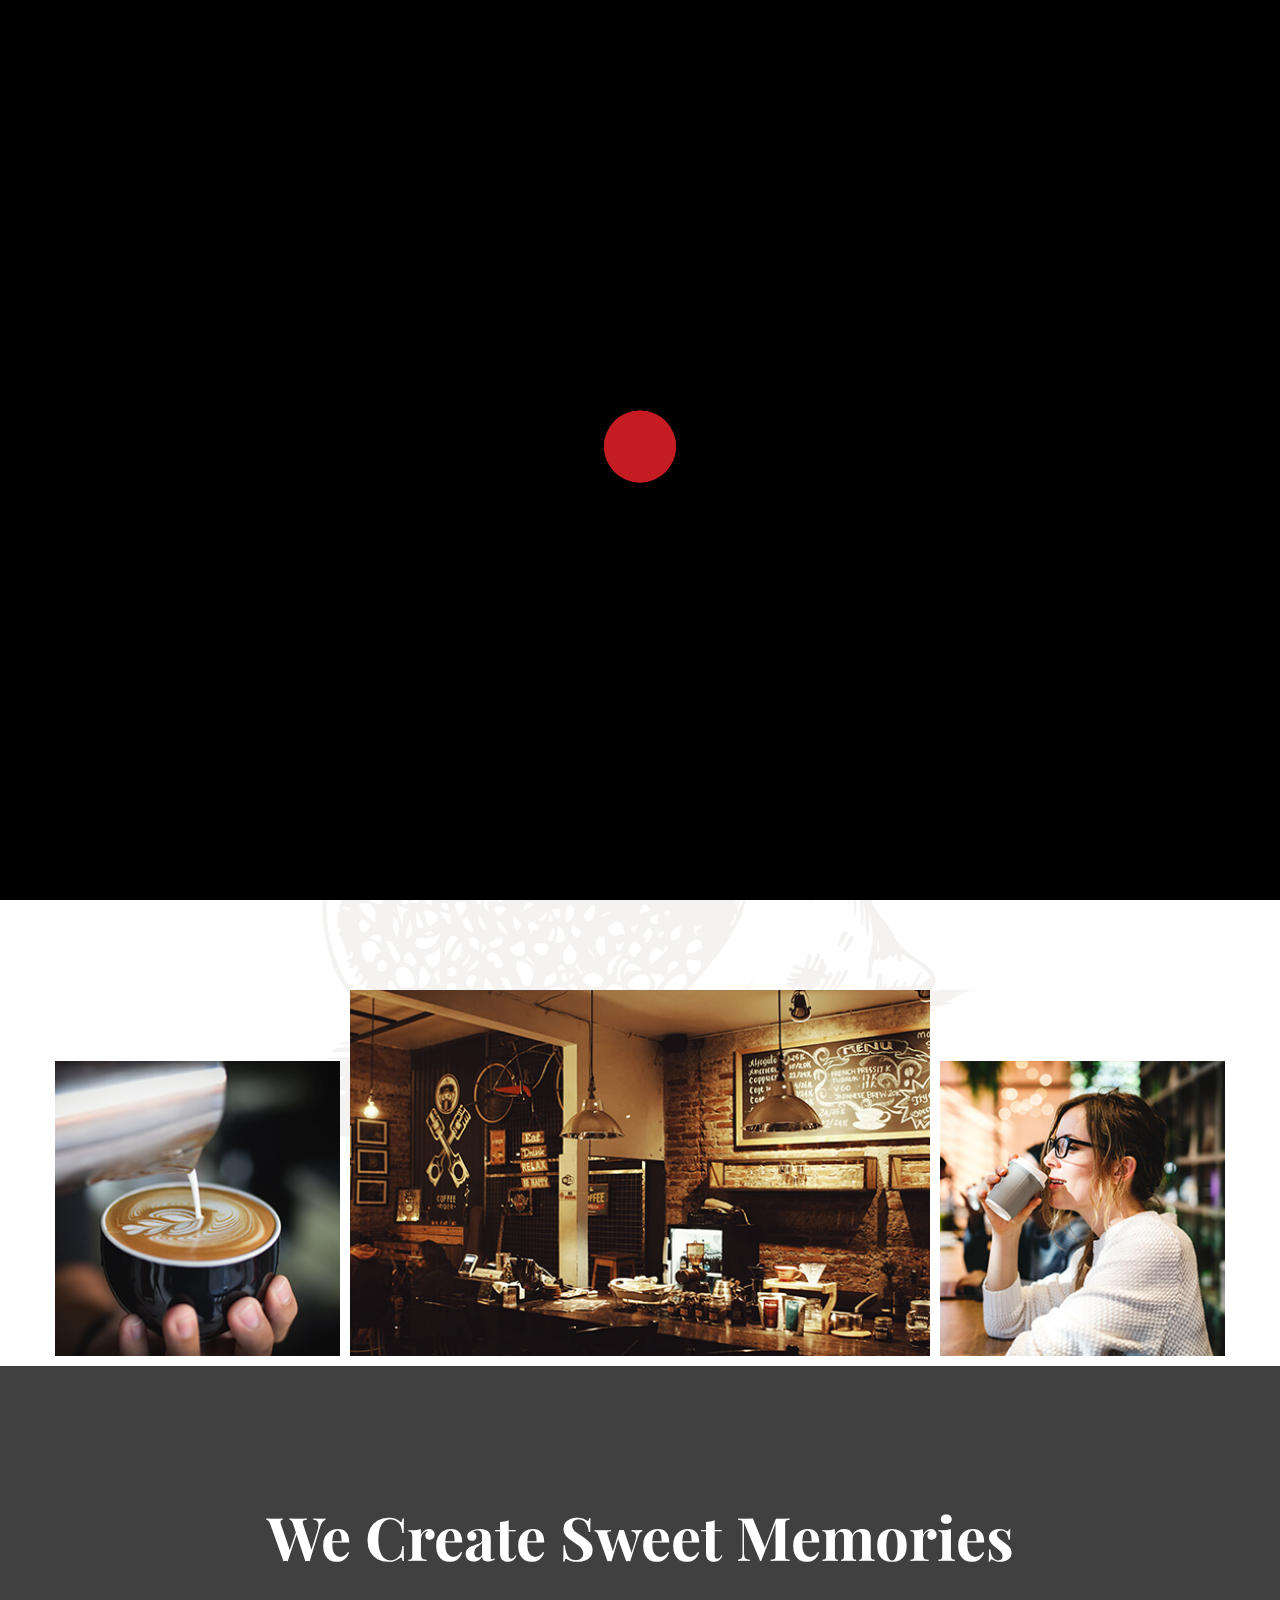
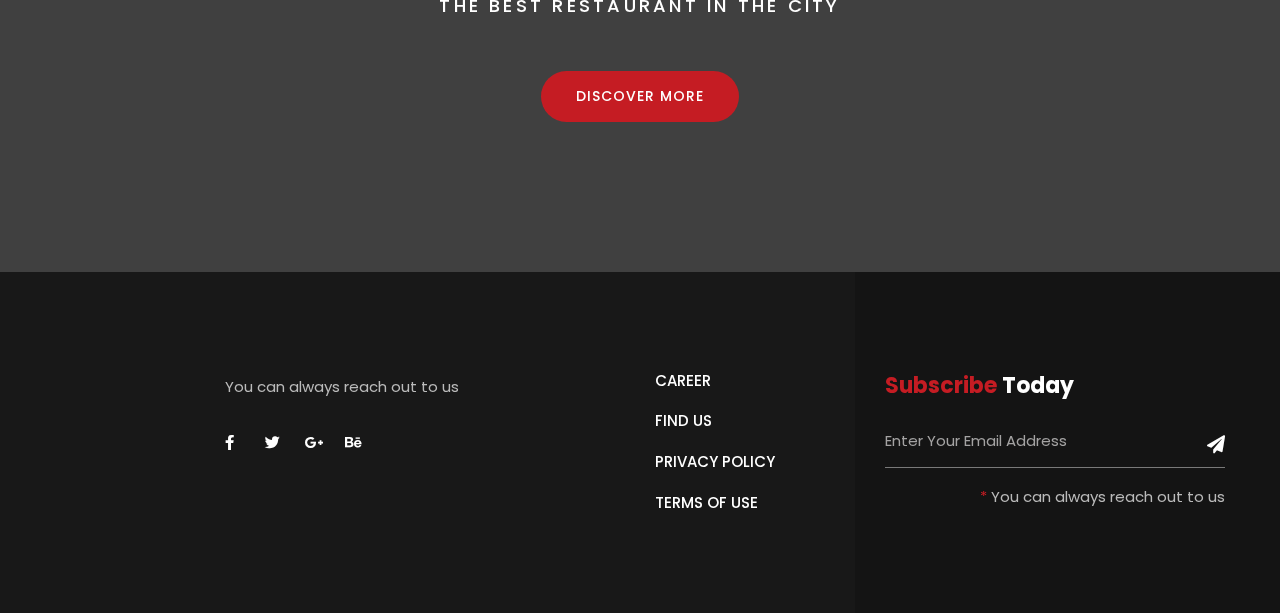
<file: about.html>
<!doctype html>
<html lang="en">


    <head>
        <meta charset="utf-8">
        <meta http-equiv="X-UA-Compatible" content="IE=edge">
        <meta name="viewport" content="width=device-width, initial-scale=1, maximum-scale=1">
        <meta name="description" content="Unlimited Foods & Restaurants HTML5 Template">
        <meta name="keywords"
            content="street, food, bakery, burger, cafe, chocolate, coffee, delivery, dessert, donuts, drinks, farm, fast food, food, organic, restaurant, nyamachoma, mutura, smocha, smokie" />
        <meta name="author" content="creative-wp">
        <title>Street Dine</title>
        <link rel="shortcut icon" href="assets/images/favicon.icon">
        <link rel="apple-touch-icon" sizes="72x72" href="assets/images/android-icon-72x72.png">
        <link rel="apple-touch-icon" sizes="114x114" href="assets/images/apple-icon-144x144.png">
        <link
            href="https://fonts.googleapis.com/css2?family=Herr+Von+Muellerhoff&amp;family=Playfair+Display:ital,wght@0,400;0,700;1,400;1,700&amp;family=Aguafina+Script&amp;family=Poppins:wght@300;400;500;600;700&amp;family=Oswald:wght@300;400;700&amp;display=swap"
            rel="stylesheet">
    
        <link rel="stylesheet" href="assets/css/bootstrap.min.css">
        <link rel="stylesheet" href="assets/css/magnific-popup.css">
        <link rel="stylesheet" href="assets/css/owl.carousel.min.css">
        <link rel="stylesheet" href="assets/css/swiper.min.css">
        <link rel="stylesheet" href="assets/css/pagepilling.min.css">
        <link rel="stylesheet" href="assets/css/magnific-popup.css">
        <link rel="stylesheet" href="assets/css/simple-scrollbar.css">
        <link rel="stylesheet" href="assets/css/datepicker.min.css">
        <link rel="stylesheet" href="assets/css/fontawesome.all.min.css">
        <link rel="stylesheet" href="assets/css/icomoon.css">
        <link rel="stylesheet" href="assets/css/style.css">
    
        <script src="assets/js/modernizr.min.js"></script>
    </head>

<body>
    <div class="preloader">
        <div class="preloader-inner">
            <div class="preloader-icon">
                <span></span>
                <span></span>
            </div>
        </div>
    </div>

    <div class="site-content">
      
        <header class="site-header default-header-style header-absolute intro-element">
            <div class="header-top-area">
                <div class="container">
                    <div class="row align-items-center">
                        <div class="col-4">
                            <div class="intro-socail-share">
                                <div class="share-alt"><span class="fa fa-share-alt"></span></div>
                                <div class="socail-share">
                                    <a href="#"><span class="fab fa-facebook-f"></span></a>
                                    <a href="#"><span class="fab fa-twitter"></span></a>
                                    <a href="#"><span class="fab fa-instagram"></span></a>
                                    <a href="#"><span class="fab fa-tripadvisor"></span></a>
                                </div>
                            </div>
                        </div>
                        <div class="col-4">
                            <div class="site-branding">
                                <a href="index02.html">
                                    <!-- <img src="assets/images/logo/logo.png" alt="Site Logo" /> -->
                                </a>
                            </div>
                        </div>
                        <div class="col-4">
                            <div class="header-right-area">
                                <div class="intro-content-info"><span>Free Call:</span> +254 706745581</div>

                                <div class="pl-3">
                                    <a href="contact.html" class="btn btn-default"> Add</a>
                                    
                                </div>
                                
                                <div class="hamburger-menus">
                                    <span></span>
                                    <span></span>
                                    <span></span>
                                </div>
                            </div>
                        </div>
                    </div>
                </div>
            </div>

            <div class="navigation-area">
                <div class="container">
                    <div class="row">
                        <div class="col-12">
                            <div class="site-navigation">
                                <nav class="navigation">
                                    <div class="menu-wrapper">
                                        <div class="menu-content">
                                            <ul class="mainmenu">
                                                <li class="megamenu">
                                                    <a href="#">Home</a>
                                                </li>

                                                <li>
                                                    <a href="streetfood.html">StreetFood</a>
                                                </li>
                                                <li class="megamenu">
                                                    <a href="shops.html">shops</a>

                                                </li>
                                                <li>
                                                    <a class="active" href="about.html">about</a>
                                                </li>
                                                <li><a  href="contact.html">contact</a></li>
                                            </ul>
                                        </div>
                                    </div>
                                </nav>
                            </div>
                        </div>
                    </div>
                </div>
            </div>


            <div class="mobile-sidebar-menu sidebar-menu">
                <div class="overlaybg"></div>
            </div>
        </header>

        <div id="sticky-header"></div>

        <div class="page-title-area bg-image bg-parallax2"
            style="background-image:url('assets/images/header/header1.jpg')">
            <div class="container">
                <div class="row">
                    <div class="col-12">
                        <div class="page-header-content text-center">
                            <div class="page-header-caption">
                                <h2 class="page-title">About Us</h2>
                            </div>
                            <div class="breadcrumb-area">
                                <ol class="breadcrumb">
                                    <li class="breadcrumb-item"><a href="index.html">Home</a></li>
                                    <li class="breadcrumb-item active">What We Do</li>
                                </ol>
                            </div>
                        </div>
                    </div>
                </div>
            </div>
        </div>
      
        <div class="about-us-block style-two pd-t-100 bg-image"
            style="background-image:url('assets/images/bg/bg-pattent4.png')">
            <div class="container">
                <div class="row">
                    <div class="col-12">
                        <div class="section-title section-default text-center">
                            <h2 class="title-main">Best Restaurants in <span>The Tow</span></h2>
                        </div>
                    </div>
                </div>
                <div class="row justify-content-center">
                    <div class="col-lg-10">
                        <div class="about-content text-center">
                            <p>A barbecue grill is a device that cooks food by applying heat from below. There are
                                several varieties of grills, with most falling into one of two categories charcoal.
                                There is debate over which method yields superior results A barbecue grill is a device
                                that cooks food by applying heat from below. e that cooks food by applying heat from
                                below. There are several varieties of grills, with most falling into one of two
                                categories charcoal. There is debate over which method yields superior results A
                                barbecue grill is a device that cooks food by applying heat.</p>
                        </div>
                    </div>
                    <div class="col-12">
                        <div class="mock-up-thumb-group">
                            <div class="mock-up-thumb">
                                <img src="assets/images/about/about3-1.jpg" alt="About Mock" />
                            </div>
                            <div class="mock-up-thumb">
                                <img src="assets/images/about/about3-2.jpg" alt="About Mock" />
                            </div>
                            <div class="mock-up-thumb">
                                <img src="assets/images/about/about3-3.jpg" alt="About Mock" />
                            </div>
                        </div>
                    </div>
                </div>
            </div>
        </div>
       

        <div class="promo-block ptb-150 bg-image bg-overlay bg-parallax2"
            style="background-image:url('assets/images/bg/promo-bg2.jpg')">
            <div class="container">
                <div class="row">
                    <div class="col-12">
                        <div class="promo-content text-white text-center">
                            <h2 class="promo-title">We Create Sweet Memories</h2><!-- /.promo-title -->
                            <h4 class="promo-subtitle">the best restaurant in the city</h4><!-- /.promo-title -->
                            <a href="contact.html" class="btn btn-default">discover more</a>
                        </div>
                    </div>
                </div>
            </div>
        </div>

        <footer class="site-footer footer-default-style bg-soft-black">

            <div class="footer-widget-area ptb-100">
                <div class="container ml-b-60">
                    <div class="row justify-content-between">
                        <div class="col-lg-6">
                            <aside class="widget bt-about-footer-widget">
                                <div class="widget-content">
                                    <div class="about-logo">

                                    </div>
                                    <div class="about-info">
                                        <p>You can always reach out to us</p>
                                        <div class="social-status">
                                            <a href="#"><span class="fab fa-facebook-f"></span></a>
                                            <a href="#"><span class="fab fa-twitter"></span></a>
                                            <a href="#"><span class="fab fa-google-plus-g"></span></a>
                                            <a href="#"><span class="fab fa-behance"></span></a>
                                        </div>
                                    </div>
                                </div>
                            </aside>
                        </div>

                        <div class="col-lg-2">
                            <aside class="widget widget_links">
                                <div class="widget-content">
                                    <ul>
                                        <li><a href="#">CAREER</a></li>
                                        <li><a href="#">FIND US</a></li>
                                        <li><a href="#">PRIVACY POLICY</a></li>
                                        <li><a href="#">TERMS OF USE</a></li>
                                    </ul>
                                </div>
                            </aside>
                        </div>

                        <div class="col-lg-4">
                            <aside class="widget tb-subscribe-widget">
                                <h2 class="widget-title"><span>Subscribe</span> Today</h2>
                                <div class="widget-content">
                                    <div class="subscribe-form">
                                        <form class="dv-form" id="mc-form"
                                            action="https://miraclestudio.design/html/deliciousa-html/subscription.php"
                                            method="post">
                                            <div class="form-group">
                                                <input id="mc-email" name="EMAIL" placeholder="Enter Your Email Address"
                                                    type="email">
                                            </div>
                                            <button class="btn" name="Subscribe" id="subscribe-btn" type="submit"><span
                                                    class="fa fa-paper-plane"></span></button>
                                            <p><span>*</span> You can always reach out to us</p>
                                        </form>
                                    </div>
                                </div>
                            </aside>
                        </div>
                    </div>
                </div>
            </div>
        </footer>

    </div>

    <script src="assets/js/jquery.js"></script>
    <script src="assets/js/popper.min.js"></script>
    <script src="assets/js/bootstrap.min.js"></script>
    <script src="assets/js/imagesloaded.pkgd.min.js"></script>
    <script src="assets/js/jquery.validate.min.js"></script>
    <script src="assets/js/theia-sticky-sidebar.min.js"></script>
    <script src="assets/js/ResizeSensor.min.js"></script>
    <script src="assets/js/owl.carousel.min.js"></script>
    <script src="assets/js/swiper.min.js"></script>
    <script src="assets/js/pagepilling.min.js"></script>
    <script src="assets/js/jarallax.min.js"></script>
    <script src="assets/js/masonry.pkgd.min.js"></script>
    <script src="assets/js/jquery.fitvids.js"></script>
    <script src="assets/js/jquery.magnific-popup.min.js"></script>
    <script src="assets/js/simple-scrollbar.min.js"></script>
    <script src="assets/js/scrolla.jquery.min.js"></script>
    <script src="assets/js/wan-spinner.js"></script>
    <script src="assets/js/jquery.nice-select.min.js"></script>
    <script src="assets/js/kinetic.js"></script>
    <script src="assets/js/jquery.final-countdown.min.js"></script>
    <script src="assets/js/datepicker.min.js"></script>
    <script src="assets/js/main.js"></script><!-- main-js -->
</body>


<!-- Mirrored from miraclestudio.design/html/deliciousa-html/about_v3.html by HTTrack Website Copier/3.x [XR&CO'2014], Wed, 30 Jun 2021 08:31:39 GMT -->
</html>
</file>
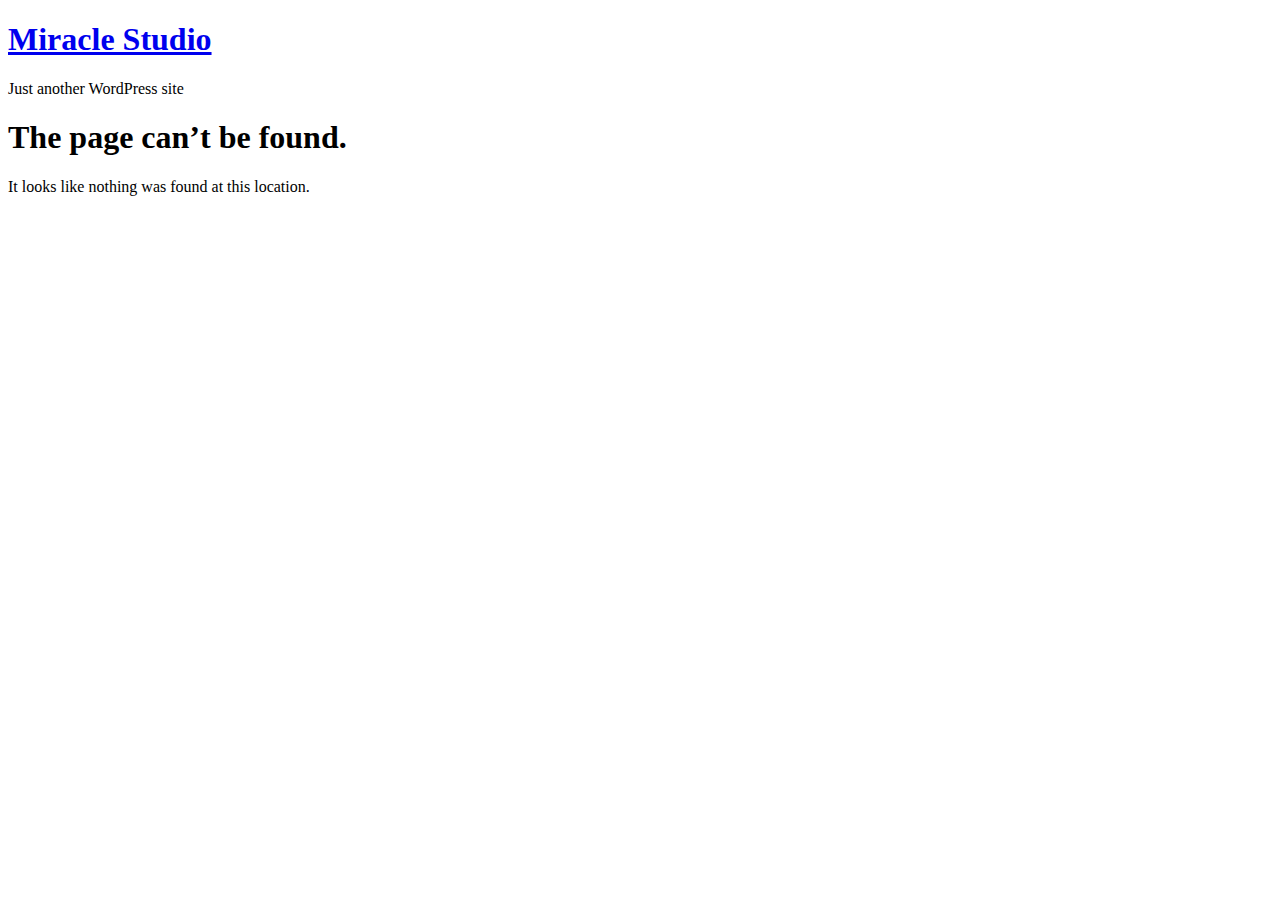
<file: assets/css/owl.video.play.html>
<!doctype html>
<html lang="en-US">
<head>
	<meta charset="UTF-8">
		<meta name="viewport" content="width=device-width, initial-scale=1">
	<link rel="profile" href="http://gmpg.org/xfn/11">
	<title>Page not found &#8211; Miracle Studio</title>
<meta name='robots' content='max-image-preview:large' />
<link rel='dns-prefetch' href='//s.w.org' />
<link rel="alternate" type="application/rss+xml" title="Miracle Studio &raquo; Feed" href="https://miraclestudio.design/feed/" />
<link rel="alternate" type="application/rss+xml" title="Miracle Studio &raquo; Comments Feed" href="https://miraclestudio.design/comments/feed/" />
		<script type="text/javascript">
			window._wpemojiSettings = {"baseUrl":"https:\/\/s.w.org\/images\/core\/emoji\/13.0.1\/72x72\/","ext":".png","svgUrl":"https:\/\/s.w.org\/images\/core\/emoji\/13.0.1\/svg\/","svgExt":".svg","source":{"concatemoji":"https:\/\/miraclestudio.design\/wp-includes\/js\/wp-emoji-release.min.js?ver=5.7.2"}};
			!function(e,a,t){var n,r,o,i=a.createElement("canvas"),p=i.getContext&&i.getContext("2d");function s(e,t){var a=String.fromCharCode;p.clearRect(0,0,i.width,i.height),p.fillText(a.apply(this,e),0,0);e=i.toDataURL();return p.clearRect(0,0,i.width,i.height),p.fillText(a.apply(this,t),0,0),e===i.toDataURL()}function c(e){var t=a.createElement("script");t.src=e,t.defer=t.type="text/javascript",a.getElementsByTagName("head")[0].appendChild(t)}for(o=Array("flag","emoji"),t.supports={everything:!0,everythingExceptFlag:!0},r=0;r<o.length;r++)t.supports[o[r]]=function(e){if(!p||!p.fillText)return!1;switch(p.textBaseline="top",p.font="600 32px Arial",e){case"flag":return s([127987,65039,8205,9895,65039],[127987,65039,8203,9895,65039])?!1:!s([55356,56826,55356,56819],[55356,56826,8203,55356,56819])&&!s([55356,57332,56128,56423,56128,56418,56128,56421,56128,56430,56128,56423,56128,56447],[55356,57332,8203,56128,56423,8203,56128,56418,8203,56128,56421,8203,56128,56430,8203,56128,56423,8203,56128,56447]);case"emoji":return!s([55357,56424,8205,55356,57212],[55357,56424,8203,55356,57212])}return!1}(o[r]),t.supports.everything=t.supports.everything&&t.supports[o[r]],"flag"!==o[r]&&(t.supports.everythingExceptFlag=t.supports.everythingExceptFlag&&t.supports[o[r]]);t.supports.everythingExceptFlag=t.supports.everythingExceptFlag&&!t.supports.flag,t.DOMReady=!1,t.readyCallback=function(){t.DOMReady=!0},t.supports.everything||(n=function(){t.readyCallback()},a.addEventListener?(a.addEventListener("DOMContentLoaded",n,!1),e.addEventListener("load",n,!1)):(e.attachEvent("onload",n),a.attachEvent("onreadystatechange",function(){"complete"===a.readyState&&t.readyCallback()})),(n=t.source||{}).concatemoji?c(n.concatemoji):n.wpemoji&&n.twemoji&&(c(n.twemoji),c(n.wpemoji)))}(window,document,window._wpemojiSettings);
		</script>
		<style type="text/css">
img.wp-smiley,
img.emoji {
	display: inline !important;
	border: none !important;
	box-shadow: none !important;
	height: 1em !important;
	width: 1em !important;
	margin: 0 .07em !important;
	vertical-align: -0.1em !important;
	background: none !important;
	padding: 0 !important;
}
</style>
	<link rel='stylesheet' id='wp-block-library-css'  href='https://miraclestudio.design/wp-includes/css/dist/block-library/style.min.css?ver=5.7.2' type='text/css' media='all' />
<link rel='stylesheet' id='hello-elementor-css'  href='https://miraclestudio.design/wp-content/themes/hello-elementor/style.min.css?ver=2.3.1' type='text/css' media='all' />
<link rel='stylesheet' id='hello-elementor-theme-style-css'  href='https://miraclestudio.design/wp-content/themes/hello-elementor/theme.min.css?ver=2.3.1' type='text/css' media='all' />
<link rel="https://api.w.org/" href="https://miraclestudio.design/wp-json/" /><link rel="EditURI" type="application/rsd+xml" title="RSD" href="https://miraclestudio.design/xmlrpc.php?rsd" />
<link rel="wlwmanifest" type="application/wlwmanifest+xml" href="https://miraclestudio.design/wp-includes/wlwmanifest.xml" /> 
<meta name="generator" content="WordPress 5.7.2" />
		<style type="text/css" id="wp-custom-css">
			.elementor-5 .elementor-element.elementor-element-12e7a7a {
	height: 100vh;
}		</style>
		</head>
<body class="error404 elementor-default elementor-kit-7">

<header class="site-header" role="banner">

	<div class="site-branding">
					<h1 class="site-title">
				<a href="https://miraclestudio.design/" title="Home" rel="home">
					Miracle Studio				</a>
			</h1>
			<p class="site-description">
				Just another WordPress site			</p>
			</div>

	</header>
<main class="site-main" role="main">
			<header class="page-header">
			<h1 class="entry-title">The page can&rsquo;t be found.</h1>
		</header>
		<div class="page-content">
		<p>It looks like nothing was found at this location.</p>
	</div>

</main>
<footer id="site-footer" class="site-footer" role="contentinfo">
	</footer>

<script type='text/javascript' src='https://miraclestudio.design/wp-includes/js/wp-embed.min.js?ver=5.7.2' id='wp-embed-js'></script>

</body>
</html>
</file>
<file: assets/css/simple-scrollbar.css>
/**
 * TrackpadScrollEmulator
 * Author: Jonathan Nicol @f6design
 * https://github.com/jnicol/trackpad-scroll-emulator
 */
 
 .tse-scrollable {
  position: relative;
  width: 200px; /* Default value. Overwite this if you want. */
  height: 300px; /* Default value. Overwite this if you want. */
  overflow: hidden;
  }
  .tse-scrollable .tse-scroll-content {
    overflow: hidden;
    overflow-y: scroll;
    }
    /* No longer using ::scrollbar too, since it breaks Chrome 25 */
    .tse-scrollable .tse-scroll-content::-webkit-scrollbar {
      width: 0;
      height: 0;
      }
.tse-scrollbar {
  z-index: 99;
  position: absolute;
  top: 0;
  right: 0;
  bottom: 0;
  width: 11px;
  }
  .tse-scrollbar .drag-handle {
    position: absolute;
    right: 2px;
    -webkit-border-radius: 7px;
    -moz-border-radius: 7px;
    border-radius: 7px;
    min-height: 10px;
    width: 7px;
    opacity: 0;
    -webkit-transition: opacity 0.2s linear;
    -moz-transition: opacity 0.2s linear;
    -o-transition: opacity 0.2s linear;
    -ms-transition: opacity 0.2s linear;
    transition: opacity 0.2s linear;
    background: #6c6e71;
    -webkit-background-clip: padding-box;
    -moz-background-clip: padding;
    }
  .tse-scrollbar:hover .drag-handle {
    /* When hovered, remove all transitions from drag handle */
    opacity: 0.7;
    -webkit-transition: opacity 0 linear;
    -moz-transition: opacity 0 linear;
    -o-transition: opacity 0 linear;
    -ms-transition: opacity 0 linear;
    transition: opacity 0 linear;
    }
    .tse-scrollbar .drag-handle.visible {
      opacity: 0.7;
      }
/* Used when testing the scrollbar width */
/* No longer using ::scrollbar too, since it breaks Chrome 25 */
.scrollbar-width-tester::-webkit-scrollbar {
  width: 0;
  height: 0;
}
/* Horizontal scroller */
.tse-scrollable.horizontal .tse-scroll-content {
  overflow-x: scroll;
  overflow-y: hidden;
  }
  .tse-scrollable.horizontal .tse-scroll-content::-webkit-scrollbar,
  .tse-scrollable.horizontal .tse-scroll-content::scrollbar {
    width: auto;
    height: 0;
    }
.tse-scrollable.horizontal .tse-scrollbar {
  top: auto;
  left: 0;
  width: auto;
  height: 11px;
  }
  .tse-scrollable.horizontal .tse-scrollbar .drag-handle {
    right: auto;
    top: 2px;
    height: 7px;
    min-height: 0;
    min-width: 10px;
    width: auto;
    }
</file>
<file: assets/css/icomoon.css>
@font-face {
  font-family: 'icomoon';
  src:  url('../webfonts/icomoon3dfa.eot?9xtfe');
  src:  url('../webfonts/icomoon3dfa.eot?9xtfe#iefix') format('embedded-opentype'),
    url('../webfonts/icomoon3dfa.ttf?9xtfe') format('truetype'),
    url('../webfonts/icomoon3dfa.woff?9xtfe') format('woff'),
    url('../webfonts/icomoon3dfa.svg?9xtfe#icomoon') format('svg');
  font-weight: normal;
  font-style: normal;
}

[class^="icon-"], [class*=" icon-"] {
  /* use !important to prevent issues with browser extensions that change fonts */
  font-family: 'icomoon' !important;
  font-style: normal;
  font-weight: normal;
  font-variant: normal;
  text-transform: none;
  line-height: 1;

  /* Better Font Rendering =========== */
  -webkit-font-smoothing: antialiased;
  -moz-osx-font-smoothing: grayscale;
}

.icon-coffee-cup-2:before {
  content: "\ec2c";
}
.icon-coffee-cup-3:before {
  content: "\ec2d";
}
.icon-coffee-bean:before {
  content: "\ec2e";
}
.icon-grinder:before {
  content: "\ec2f";
}
.icon-coffee-machine:before {
  content: "\ec30";
}
.icon-coffee-cup-1:before {
  content: "\ec31";
}
.icon-coffee-machine-1:before {
  content: "\ec32";
}
.icon-beans:before {
  content: "\ec33";
}
.icon-home:before {
  content: "\e900";
}
.icon-home2:before {
  content: "\e901";
}
.icon-home3:before {
  content: "\e902";
}
.icon-office:before {
  content: "\e903";
}
.icon-newspaper:before {
  content: "\e904";
}
.icon-pencil:before {
  content: "\e905";
}
.icon-pencil2:before {
  content: "\e906";
}
.icon-quill:before {
  content: "\e907";
}
.icon-pen:before {
  content: "\e908";
}
.icon-blog:before {
  content: "\e909";
}
.icon-eyedropper:before {
  content: "\e90a";
}
.icon-droplet:before {
  content: "\e90b";
}
.icon-paint-format:before {
  content: "\e90c";
}
.icon-image:before {
  content: "\e90d";
}
.icon-images:before {
  content: "\e90e";
}
.icon-camera:before {
  content: "\e90f";
}
.icon-headphones:before {
  content: "\e910";
}
.icon-music:before {
  content: "\e911";
}
.icon-play:before {
  content: "\e912";
}
.icon-film:before {
  content: "\e913";
}
.icon-video-camera:before {
  content: "\e914";
}
.icon-dice:before {
  content: "\e915";
}
.icon-pacman:before {
  content: "\e916";
}
.icon-spades:before {
  content: "\e917";
}
.icon-clubs:before {
  content: "\e918";
}
.icon-diamonds:before {
  content: "\e919";
}
.icon-bullhorn:before {
  content: "\e91a";
}
.icon-connection:before {
  content: "\e91b";
}
.icon-podcast:before {
  content: "\e91c";
}
.icon-feed:before {
  content: "\e91d";
}
.icon-mic:before {
  content: "\e91e";
}
.icon-book:before {
  content: "\e91f";
}
.icon-books:before {
  content: "\e920";
}
.icon-library2:before {
  content: "\e921";
}
.icon-file-text:before {
  content: "\e922";
}
.icon-profile:before {
  content: "\e923";
}
.icon-file-empty:before {
  content: "\e924";
}
.icon-files-empty:before {
  content: "\e925";
}
.icon-file-text2:before {
  content: "\e926";
}
.icon-file-picture:before {
  content: "\e927";
}
.icon-file-music:before {
  content: "\e928";
}
.icon-file-play:before {
  content: "\e929";
}
.icon-file-video:before {
  content: "\e92a";
}
.icon-file-zip:before {
  content: "\e92b";
}
.icon-copy:before {
  content: "\e92c";
}
.icon-paste:before {
  content: "\e92d";
}
.icon-stack:before {
  content: "\e92e";
}
.icon-folder:before {
  content: "\e92f";
}
.icon-folder-open:before {
  content: "\e930";
}
.icon-folder-plus:before {
  content: "\e931";
}
.icon-folder-minus:before {
  content: "\e932";
}
.icon-folder-download:before {
  content: "\e933";
}
.icon-folder-upload:before {
  content: "\e934";
}
.icon-price-tag:before {
  content: "\e935";
}
.icon-price-tags:before {
  content: "\e936";
}
.icon-barcode:before {
  content: "\e937";
}
.icon-qrcode:before {
  content: "\e938";
}
.icon-ticket:before {
  content: "\e939";
}
.icon-cart:before {
  content: "\e93a";
}
.icon-coin-dollar:before {
  content: "\e93b";
}
.icon-coin-euro:before {
  content: "\e93c";
}
.icon-coin-pound:before {
  content: "\e93d";
}
.icon-coin-yen:before {
  content: "\e93e";
}
.icon-credit-card:before {
  content: "\e93f";
}
.icon-calculator2:before {
  content: "\e940";
}
.icon-lifebuoy:before {
  content: "\e941";
}
.icon-phone:before {
  content: "\e942";
}
.icon-phone-hang-up:before {
  content: "\e943";
}
.icon-address-book:before {
  content: "\e944";
}
.icon-envelop:before {
  content: "\e945";
}
.icon-pushpin:before {
  content: "\e946";
}
.icon-location:before {
  content: "\e947";
}
.icon-location2:before {
  content: "\e948";
}
.icon-compass:before {
  content: "\e949";
}
.icon-compass2:before {
  content: "\e94a";
}
.icon-map:before {
  content: "\e94b";
}
.icon-map2:before {
  content: "\e94c";
}
.icon-history:before {
  content: "\e94d";
}
.icon-clock:before {
  content: "\e94e";
}
.icon-clock2:before {
  content: "\e94f";
}
.icon-alarm:before {
  content: "\e950";
}
.icon-bell:before {
  content: "\e951";
}
.icon-stopwatch:before {
  content: "\e952";
}
.icon-calendar:before {
  content: "\e953";
}
.icon-printer:before {
  content: "\e954";
}
.icon-keyboard:before {
  content: "\e955";
}
.icon-display:before {
  content: "\e956";
}
.icon-laptop:before {
  content: "\e957";
}
.icon-mobile:before {
  content: "\e958";
}
.icon-mobile2:before {
  content: "\e959";
}
.icon-tablet:before {
  content: "\e95a";
}
.icon-tv:before {
  content: "\e95b";
}
.icon-drawer:before {
  content: "\e95c";
}
.icon-drawer2:before {
  content: "\e95d";
}
.icon-box-add:before {
  content: "\e95e";
}
.icon-box-remove:before {
  content: "\e95f";
}
.icon-download:before {
  content: "\e960";
}
.icon-upload:before {
  content: "\e961";
}
.icon-floppy-disk:before {
  content: "\e962";
}
.icon-drive:before {
  content: "\e963";
}
.icon-database:before {
  content: "\e964";
}
.icon-undo:before {
  content: "\e965";
}
.icon-redo:before {
  content: "\e966";
}
.icon-undo2:before {
  content: "\e967";
}
.icon-redo2:before {
  content: "\e968";
}
.icon-forward:before {
  content: "\e969";
}
.icon-reply:before {
  content: "\e96a";
}
.icon-bubble:before {
  content: "\e96b";
}
.icon-bubbles:before {
  content: "\e96c";
}
.icon-bubbles2:before {
  content: "\e96d";
}
.icon-bubble2:before {
  content: "\e96e";
}
.icon-bubbles3:before {
  content: "\e96f";
}
.icon-bubbles4:before {
  content: "\e970";
}
.icon-user:before {
  content: "\e971";
}
.icon-users:before {
  content: "\e972";
}
.icon-user-plus:before {
  content: "\e973";
}
.icon-user-minus:before {
  content: "\e974";
}
.icon-user-check:before {
  content: "\e975";
}
.icon-user-tie:before {
  content: "\e976";
}
.icon-quotes-left:before {
  content: "\e977";
}
.icon-quotes-right:before {
  content: "\e978";
}
.icon-hour-glass:before {
  content: "\e979";
}
.icon-spinner:before {
  content: "\e97a";
}
.icon-spinner2:before {
  content: "\e97b";
}
.icon-spinner3:before {
  content: "\e97c";
}
.icon-spinner4:before {
  content: "\e97d";
}
.icon-spinner5:before {
  content: "\e97e";
}
.icon-spinner6:before {
  content: "\e97f";
}
.icon-spinner7:before {
  content: "\e980";
}
.icon-spinner8:before {
  content: "\e981";
}
.icon-spinner9:before {
  content: "\e982";
}
.icon-spinner10:before {
  content: "\e983";
}
.icon-spinner11:before {
  content: "\e984";
}
.icon-binoculars:before {
  content: "\e985";
}
.icon-search:before {
  content: "\e986";
}
.icon-zoom-in:before {
  content: "\e987";
}
.icon-zoom-out:before {
  content: "\e988";
}
.icon-enlarge:before {
  content: "\e989";
}
.icon-shrink:before {
  content: "\e98a";
}
.icon-enlarge2:before {
  content: "\e98b";
}
.icon-shrink2:before {
  content: "\e98c";
}
.icon-key:before {
  content: "\e98d";
}
.icon-key2:before {
  content: "\e98e";
}
.icon-lock:before {
  content: "\e98f";
}
.icon-unlocked:before {
  content: "\e990";
}
.icon-wrench:before {
  content: "\e991";
}
.icon-equalizer:before {
  content: "\e992";
}
.icon-equalizer2:before {
  content: "\e993";
}
.icon-cog:before {
  content: "\e994";
}
.icon-cogs:before {
  content: "\e995";
}
.icon-hammer:before {
  content: "\e996";
}
.icon-magic-wand:before {
  content: "\e997";
}
.icon-aid-kit:before {
  content: "\e998";
}
.icon-bug:before {
  content: "\e999";
}
.icon-pie-chart:before {
  content: "\e99a";
}
.icon-stats-dots:before {
  content: "\e99b";
}
.icon-stats-bars:before {
  content: "\e99c";
}
.icon-stats-bars2:before {
  content: "\e99d";
}
.icon-trophy:before {
  content: "\e99e";
}
.icon-gift:before {
  content: "\e99f";
}
.icon-glass:before {
  content: "\e9a0";
}
.icon-glass2:before {
  content: "\e9a1";
}
.icon-mug:before {
  content: "\e9a2";
}
.icon-spoon-knife:before {
  content: "\e9a3";
}
.icon-leaf:before {
  content: "\e9a4";
}
.icon-rocket:before {
  content: "\e9a5";
}
.icon-meter:before {
  content: "\e9a6";
}
.icon-meter2:before {
  content: "\e9a7";
}
.icon-hammer2:before {
  content: "\e9a8";
}
.icon-fire:before {
  content: "\e9a9";
}
.icon-lab:before {
  content: "\e9aa";
}
.icon-magnet:before {
  content: "\e9ab";
}
.icon-bin:before {
  content: "\e9ac";
}
.icon-bin2:before {
  content: "\e9ad";
}
.icon-briefcase:before {
  content: "\e9ae";
}
.icon-airplane:before {
  content: "\e9af";
}
.icon-truck:before {
  content: "\e9b0";
}
.icon-road:before {
  content: "\e9b1";
}
.icon-accessibility:before {
  content: "\e9b2";
}
.icon-target:before {
  content: "\e9b3";
}
.icon-shield:before {
  content: "\e9b4";
}
.icon-power:before {
  content: "\e9b5";
}
.icon-switch:before {
  content: "\e9b6";
}
.icon-power-cord:before {
  content: "\e9b7";
}
.icon-clipboard:before {
  content: "\e9b8";
}
.icon-list-numbered:before {
  content: "\e9b9";
}
.icon-list:before {
  content: "\e9ba";
}
.icon-list2:before {
  content: "\e9bb";
}
.icon-tree:before {
  content: "\e9bc";
}
.icon-menu:before {
  content: "\e9bd";
}
.icon-menu2:before {
  content: "\e9be";
}
.icon-menu3:before {
  content: "\e9bf";
}
.icon-menu4:before {
  content: "\e9c0";
}
.icon-cloud:before {
  content: "\e9c1";
}
.icon-cloud-download:before {
  content: "\e9c2";
}
.icon-cloud-upload:before {
  content: "\e9c3";
}
.icon-cloud-check:before {
  content: "\e9c4";
}
.icon-download2:before {
  content: "\e9c5";
}
.icon-upload2:before {
  content: "\e9c6";
}
.icon-download3:before {
  content: "\e9c7";
}
.icon-upload3:before {
  content: "\e9c8";
}
.icon-sphere:before {
  content: "\e9c9";
}
.icon-earth:before {
  content: "\e9ca";
}
.icon-link:before {
  content: "\e9cb";
}
.icon-flag:before {
  content: "\e9cc";
}
.icon-attachment:before {
  content: "\e9cd";
}
.icon-eye:before {
  content: "\e9ce";
}
.icon-eye-plus:before {
  content: "\e9cf";
}
.icon-eye-minus:before {
  content: "\e9d0";
}
.icon-eye-blocked:before {
  content: "\e9d1";
}
.icon-bookmark:before {
  content: "\e9d2";
}
.icon-bookmarks:before {
  content: "\e9d3";
}
.icon-sun:before {
  content: "\e9d4";
}
.icon-contrast:before {
  content: "\e9d5";
}
.icon-brightness-contrast:before {
  content: "\e9d6";
}
.icon-star-empty:before {
  content: "\e9d7";
}
.icon-star-half:before {
  content: "\e9d8";
}
.icon-star-full:before {
  content: "\e9d9";
}
.icon-heart:before {
  content: "\e9da";
}
.icon-heart-broken:before {
  content: "\e9db";
}
.icon-man:before {
  content: "\e9dc";
}
.icon-woman:before {
  content: "\e9dd";
}
.icon-man-woman:before {
  content: "\e9de";
}
.icon-happy:before {
  content: "\e9df";
}
.icon-happy2:before {
  content: "\e9e0";
}
.icon-smile:before {
  content: "\e9e1";
}
.icon-smile2:before {
  content: "\e9e2";
}
.icon-tongue:before {
  content: "\e9e3";
}
.icon-tongue2:before {
  content: "\e9e4";
}
.icon-sad:before {
  content: "\e9e5";
}
.icon-sad2:before {
  content: "\e9e6";
}
.icon-wink:before {
  content: "\e9e7";
}
.icon-wink2:before {
  content: "\e9e8";
}
.icon-grin:before {
  content: "\e9e9";
}
.icon-grin2:before {
  content: "\e9ea";
}
.icon-cool:before {
  content: "\e9eb";
}
.icon-cool2:before {
  content: "\e9ec";
}
.icon-angry:before {
  content: "\e9ed";
}
.icon-angry2:before {
  content: "\e9ee";
}
.icon-evil:before {
  content: "\e9ef";
}
.icon-evil2:before {
  content: "\e9f0";
}
.icon-shocked:before {
  content: "\e9f1";
}
.icon-shocked2:before {
  content: "\e9f2";
}
.icon-baffled:before {
  content: "\e9f3";
}
.icon-baffled2:before {
  content: "\e9f4";
}
.icon-confused:before {
  content: "\e9f5";
}
.icon-confused2:before {
  content: "\e9f6";
}
.icon-neutral:before {
  content: "\e9f7";
}
.icon-neutral2:before {
  content: "\e9f8";
}
.icon-hipster:before {
  content: "\e9f9";
}
.icon-hipster2:before {
  content: "\e9fa";
}
.icon-wondering:before {
  content: "\e9fb";
}
.icon-wondering2:before {
  content: "\e9fc";
}
.icon-sleepy:before {
  content: "\e9fd";
}
.icon-sleepy2:before {
  content: "\e9fe";
}
.icon-frustrated:before {
  content: "\e9ff";
}
.icon-frustrated2:before {
  content: "\ea00";
}
.icon-crying:before {
  content: "\ea01";
}
.icon-crying2:before {
  content: "\ea02";
}
.icon-point-up:before {
  content: "\ea03";
}
.icon-point-right:before {
  content: "\ea04";
}
.icon-point-down:before {
  content: "\ea05";
}
.icon-point-left:before {
  content: "\ea06";
}
.icon-warning:before {
  content: "\ea07";
}
.icon-notification:before {
  content: "\ea08";
}
.icon-question:before {
  content: "\ea09";
}
.icon-plus:before {
  content: "\ea0a";
}
.icon-minus:before {
  content: "\ea0b";
}
.icon-info:before {
  content: "\ea0c";
}
.icon-cancel-circle:before {
  content: "\ea0d";
}
.icon-blocked:before {
  content: "\ea0e";
}
.icon-cross:before {
  content: "\ea0f";
}
.icon-checkmark:before {
  content: "\ea10";
}
.icon-checkmark2:before {
  content: "\ea11";
}
.icon-spell-check:before {
  content: "\ea12";
}
.icon-enter:before {
  content: "\ea13";
}
.icon-exit:before {
  content: "\ea14";
}
.icon-play2:before {
  content: "\ea15";
}
.icon-pause:before {
  content: "\ea16";
}
.icon-stop:before {
  content: "\ea17";
}
.icon-previous:before {
  content: "\ea18";
}
.icon-next2:before {
  content: "\ea19";
}
.icon-backward:before {
  content: "\ea1a";
}
.icon-forward2:before {
  content: "\ea1b";
}
.icon-play3:before {
  content: "\ea1c";
}
.icon-pause2:before {
  content: "\ea1d";
}
.icon-stop2:before {
  content: "\ea1e";
}
.icon-backward2:before {
  content: "\ea1f";
}
.icon-forward3:before {
  content: "\ea20";
}
.icon-first:before {
  content: "\ea21";
}
.icon-last:before {
  content: "\ea22";
}
.icon-previous2:before {
  content: "\ea23";
}
.icon-next22:before {
  content: "\ea24";
}
.icon-eject:before {
  content: "\ea25";
}
.icon-volume-high:before {
  content: "\ea26";
}
.icon-volume-medium:before {
  content: "\ea27";
}
.icon-volume-low:before {
  content: "\ea28";
}
.icon-volume-mute:before {
  content: "\ea29";
}
.icon-volume-mute2:before {
  content: "\ea2a";
}
.icon-volume-increase:before {
  content: "\ea2b";
}
.icon-volume-decrease:before {
  content: "\ea2c";
}
.icon-loop:before {
  content: "\ea2d";
}
.icon-loop2:before {
  content: "\ea2e";
}
.icon-infinite:before {
  content: "\ea2f";
}
.icon-shuffle:before {
  content: "\ea30";
}
.icon-arrow-up-left:before {
  content: "\ea31";
}
.icon-arrow-up:before {
  content: "\ea32";
}
.icon-arrow-up-right:before {
  content: "\ea33";
}
.icon-arrow-right:before {
  content: "\ea34";
}
.icon-arrow-down-right:before {
  content: "\ea35";
}
.icon-arrow-down:before {
  content: "\ea36";
}
.icon-arrow-down-left:before {
  content: "\ea37";
}
.icon-arrow-left:before {
  content: "\ea38";
}
.icon-arrow-up-left2:before {
  content: "\ea39";
}
.icon-arrow-up2:before {
  content: "\ea3a";
}
.icon-arrow-up-right2:before {
  content: "\ea3b";
}
.icon-arrow-right2:before {
  content: "\ea3c";
}
.icon-arrow-down-right2:before {
  content: "\ea3d";
}
.icon-arrow-down2:before {
  content: "\ea3e";
}
.icon-arrow-down-left2:before {
  content: "\ea3f";
}
.icon-arrow-left2:before {
  content: "\ea40";
}
.icon-circle-up:before {
  content: "\ea41";
}
.icon-circle-right:before {
  content: "\ea42";
}
.icon-circle-down:before {
  content: "\ea43";
}
.icon-circle-left:before {
  content: "\ea44";
}
.icon-tab:before {
  content: "\ea45";
}
.icon-move-up:before {
  content: "\ea46";
}
.icon-move-down:before {
  content: "\ea47";
}
.icon-sort-alpha-asc:before {
  content: "\ea48";
}
.icon-sort-alpha-desc:before {
  content: "\ea49";
}
.icon-sort-numeric-asc:before {
  content: "\ea4a";
}
.icon-sort-numberic-desc:before {
  content: "\ea4b";
}
.icon-sort-amount-asc:before {
  content: "\ea4c";
}
.icon-sort-amount-desc:before {
  content: "\ea4d";
}
.icon-command:before {
  content: "\ea4e";
}
.icon-shift:before {
  content: "\ea4f";
}
.icon-ctrl:before {
  content: "\ea50";
}
.icon-opt:before {
  content: "\ea51";
}
.icon-checkbox-checked:before {
  content: "\ea52";
}
.icon-checkbox-unchecked:before {
  content: "\ea53";
}
.icon-radio-checked:before {
  content: "\ea54";
}
.icon-radio-checked2:before {
  content: "\ea55";
}
.icon-radio-unchecked:before {
  content: "\ea56";
}
.icon-crop:before {
  content: "\ea57";
}
.icon-make-group:before {
  content: "\ea58";
}
.icon-ungroup:before {
  content: "\ea59";
}
.icon-scissors:before {
  content: "\ea5a";
}
.icon-filter:before {
  content: "\ea5b";
}
.icon-font:before {
  content: "\ea5c";
}
.icon-ligature:before {
  content: "\ea5d";
}
.icon-ligature2:before {
  content: "\ea5e";
}
.icon-text-height:before {
  content: "\ea5f";
}
.icon-text-width:before {
  content: "\ea60";
}
.icon-font-size:before {
  content: "\ea61";
}
.icon-bold:before {
  content: "\ea62";
}
.icon-underline:before {
  content: "\ea63";
}
.icon-italic:before {
  content: "\ea64";
}
.icon-strikethrough:before {
  content: "\ea65";
}
.icon-omega:before {
  content: "\ea66";
}
.icon-sigma:before {
  content: "\ea67";
}
.icon-page-break:before {
  content: "\ea68";
}
.icon-superscript:before {
  content: "\ea69";
}
.icon-subscript:before {
  content: "\ea6a";
}
.icon-superscript2:before {
  content: "\ea6b";
}
.icon-subscript2:before {
  content: "\ea6c";
}
.icon-text-color:before {
  content: "\ea6d";
}
.icon-pagebreak:before {
  content: "\ea6e";
}
.icon-clear-formatting:before {
  content: "\ea6f";
}
.icon-table:before {
  content: "\ea70";
}
.icon-table2:before {
  content: "\ea71";
}
.icon-insert-template:before {
  content: "\ea72";
}
.icon-pilcrow:before {
  content: "\ea73";
}
.icon-ltr:before {
  content: "\ea74";
}
.icon-rtl:before {
  content: "\ea75";
}
.icon-section:before {
  content: "\ea76";
}
.icon-paragraph-left:before {
  content: "\ea77";
}
.icon-paragraph-center:before {
  content: "\ea78";
}
.icon-paragraph-right:before {
  content: "\ea79";
}
.icon-paragraph-justify:before {
  content: "\ea7a";
}
.icon-indent-increase:before {
  content: "\ea7b";
}
.icon-indent-decrease:before {
  content: "\ea7c";
}
.icon-share:before {
  content: "\ea7d";
}
.icon-new-tab:before {
  content: "\ea7e";
}
.icon-embed:before {
  content: "\ea7f";
}
.icon-embed2:before {
  content: "\ea80";
}
.icon-terminal:before {
  content: "\ea81";
}
.icon-share2:before {
  content: "\ea82";
}
.icon-mail:before {
  content: "\ea83";
}
.icon-mail2:before {
  content: "\ea84";
}
.icon-mail3:before {
  content: "\ea85";
}
.icon-mail4:before {
  content: "\ea86";
}
.icon-amazon:before {
  content: "\ea87";
}
.icon-google:before {
  content: "\ea88";
}
.icon-google2:before {
  content: "\ea89";
}
.icon-google3:before {
  content: "\ea8a";
}
.icon-google-plus:before {
  content: "\ea8b";
}
.icon-google-plus2:before {
  content: "\ea8c";
}
.icon-google-plus3:before {
  content: "\ea8d";
}
.icon-hangouts:before {
  content: "\ea8e";
}
.icon-google-drive:before {
  content: "\ea8f";
}
.icon-facebook:before {
  content: "\ea90";
}
.icon-facebook2:before {
  content: "\ea91";
}
.icon-instagram:before {
  content: "\ea92";
}
.icon-whatsapp:before {
  content: "\ea93";
}
.icon-spotify:before {
  content: "\ea94";
}
.icon-telegram:before {
  content: "\ea95";
}
.icon-twitter:before {
  content: "\ea96";
}
.icon-vine:before {
  content: "\ea97";
}
.icon-vk:before {
  content: "\ea98";
}
.icon-renren:before {
  content: "\ea99";
}
.icon-sina-weibo:before {
  content: "\ea9a";
}
.icon-rss:before {
  content: "\ea9b";
}
.icon-rss2:before {
  content: "\ea9c";
}
.icon-youtube:before {
  content: "\ea9d";
}
.icon-youtube2:before {
  content: "\ea9e";
}
.icon-twitch:before {
  content: "\ea9f";
}
.icon-vimeo:before {
  content: "\eaa0";
}
.icon-vimeo2:before {
  content: "\eaa1";
}
.icon-lanyrd:before {
  content: "\eaa2";
}
.icon-flickr:before {
  content: "\eaa3";
}
.icon-flickr2:before {
  content: "\eaa4";
}
.icon-flickr3:before {
  content: "\eaa5";
}
.icon-flickr4:before {
  content: "\eaa6";
}
.icon-dribbble:before {
  content: "\eaa7";
}
.icon-behance:before {
  content: "\eaa8";
}
.icon-behance2:before {
  content: "\eaa9";
}
.icon-deviantart:before {
  content: "\eaaa";
}
.icon-500px:before {
  content: "\eaab";
}
.icon-steam:before {
  content: "\eaac";
}
.icon-steam2:before {
  content: "\eaad";
}
.icon-dropbox:before {
  content: "\eaae";
}
.icon-onedrive:before {
  content: "\eaaf";
}
.icon-github:before {
  content: "\eab0";
}
.icon-npm:before {
  content: "\eab1";
}
.icon-basecamp:before {
  content: "\eab2";
}
.icon-trello:before {
  content: "\eab3";
}
.icon-wordpress:before {
  content: "\eab4";
}
.icon-joomla:before {
  content: "\eab5";
}
.icon-ello:before {
  content: "\eab6";
}
.icon-blogger:before {
  content: "\eab7";
}
.icon-blogger2:before {
  content: "\eab8";
}
.icon-tumblr:before {
  content: "\eab9";
}
.icon-tumblr2:before {
  content: "\eaba";
}
.icon-yahoo:before {
  content: "\eabb";
}
.icon-yahoo2:before {
  content: "\eabc";
}
.icon-tux:before {
  content: "\eabd";
}
.icon-appleinc:before {
  content: "\eabe";
}
.icon-finder:before {
  content: "\eabf";
}
.icon-android:before {
  content: "\eac0";
}
.icon-windows:before {
  content: "\eac1";
}
.icon-windows8:before {
  content: "\eac2";
}
.icon-soundcloud:before {
  content: "\eac3";
}
.icon-soundcloud2:before {
  content: "\eac4";
}
.icon-skype:before {
  content: "\eac5";
}
.icon-reddit:before {
  content: "\eac6";
}
.icon-hackernews:before {
  content: "\eac7";
}
.icon-wikipedia:before {
  content: "\eac8";
}
.icon-linkedin:before {
  content: "\eac9";
}
.icon-linkedin2:before {
  content: "\eaca";
}
.icon-lastfm:before {
  content: "\eacb";
}
.icon-lastfm2:before {
  content: "\eacc";
}
.icon-delicious:before {
  content: "\eacd";
}
.icon-stumbleupon:before {
  content: "\eace";
}
.icon-stumbleupon2:before {
  content: "\eacf";
}
.icon-stackoverflow:before {
  content: "\ead0";
}
.icon-pinterest:before {
  content: "\ead1";
}
.icon-pinterest2:before {
  content: "\ead2";
}
.icon-xing:before {
  content: "\ead3";
}
.icon-xing2:before {
  content: "\ead4";
}
.icon-flattr:before {
  content: "\ead5";
}
.icon-foursquare:before {
  content: "\ead6";
}
.icon-yelp:before {
  content: "\ead7";
}
.icon-paypal:before {
  content: "\ead8";
}
.icon-chrome:before {
  content: "\ead9";
}
.icon-firefox:before {
  content: "\eada";
}
.icon-IE:before {
  content: "\eadb";
}
.icon-edge:before {
  content: "\eadc";
}
.icon-safari:before {
  content: "\eadd";
}
.icon-opera:before {
  content: "\eade";
}
.icon-file-pdf:before {
  content: "\eadf";
}
.icon-file-openoffice:before {
  content: "\eae0";
}
.icon-file-word:before {
  content: "\eae1";
}
.icon-file-excel:before {
  content: "\eae2";
}
.icon-libreoffice:before {
  content: "\eae3";
}
.icon-html-five:before {
  content: "\eae4";
}
.icon-html-five2:before {
  content: "\eae5";
}
.icon-css3:before {
  content: "\eae6";
}
.icon-git:before {
  content: "\eae7";
}
.icon-codepen:before {
  content: "\eae8";
}
.icon-svg:before {
  content: "\eae9";
}
.icon-IcoMoon:before {
  content: "\eaea";
}
.icon-apple-pie:before {
  content: "\ec17";
}
.icon-baguette:before {
  content: "\ec18";
}
.icon-cheese:before {
  content: "\ec19";
}
.icon-macarons:before {
  content: "\ec1a";
}
.icon-bagel:before {
  content: "\ec1b";
}
.icon-sandwich:before {
  content: "\ec1c";
}
.icon-birthday-cake:before {
  content: "\ec1d";
}
.icon-crepe:before {
  content: "\ec1e";
}
.icon-coffee:before {
  content: "\ec1f";
}
.icon-baking:before {
  content: "\ec20";
}
.icon-donut2:before {
  content: "\ec21";
}
.icon-honey:before {
  content: "\ec22";
}
.icon-cake-slice:before {
  content: "\ec23";
}
.icon-cupcake:before {
  content: "\ec24";
}
.icon-cookie:before {
  content: "\ec25";
}
.icon-loaf:before {
  content: "\ec26";
}
.icon-muffin:before {
  content: "\ec27";
}
.icon-croissant:before {
  content: "\ec28";
}
.icon-ico:before {
  content: "\ec29";
}
.icon-ico2:before {
  content: "\ec2a";
}
.icon-ico3:before {
  content: "\ec2b";
}
.icon-logout-2:before {
  content: "\ebe5";
}
.icon-logout-1:before {
  content: "\ebe6";
}
.icon-logout:before {
  content: "\ebe7";
}
.icon-infection:before {
  content: "\ebe9";
}
.icon-stethoscope:before {
  content: "\ebea";
}
.icon-hospital-building:before {
  content: "\ebeb";
}
.icon-medical-history:before {
  content: "\ebec";
}
.icon-folder2:before {
  content: "\ebed";
}
.icon-wallet4:before {
  content: "\ebee";
}
.icon-id-card:before {
  content: "\ebef";
}
.icon-appointment:before {
  content: "\ebf0";
}
.icon-home4:before {
  content: "\ebf1";
}
.icon-user4:before {
  content: "\ebf2";
}
.icon-settings-12:before {
  content: "\ebf3";
}
.icon-settings4:before {
  content: "\ebf4";
}
.icon-worlwide2:before {
  content: "\ebf5";
}
.icon-help-operator2:before {
  content: "\ebf6";
}
.icon-support2:before {
  content: "\ebf7";
}
.icon-key-silhouette-security-tool-interface-symbol-of-password2:before {
  content: "\ebf8";
}
.icon-user-silhouette2:before {
  content: "\ebf9";
}
.icon-call-center3:before {
  content: "\ebfa";
}
.icon-cafe:before {
  content: "\ebfb";
}
.icon-order-food:before {
  content: "\ebfc";
}
.icon-food3:before {
  content: "\ebfd";
}
.icon-donut:before {
  content: "\ec0d";
}
.icon-user3:before {
  content: "\ebdc";
}
.icon-settings-1:before {
  content: "\ebdd";
}
.icon-settings3:before {
  content: "\ebde";
}
.icon-worlwide:before {
  content: "\ebdf";
}
.icon-help-operator:before {
  content: "\ebe0";
}
.icon-support:before {
  content: "\ebe1";
}
.icon-key-silhouette-security-tool-interface-symbol-of-password:before {
  content: "\ebe2";
}
.icon-user-silhouette:before {
  content: "\ebe3";
}
.icon-call-center:before {
  content: "\ebe4";
}
.icon-call-center2:before {
  content: "\ebe8";
}
.icon-cafe2:before {
  content: "\ebfe";
}
.icon-order-food2:before {
  content: "\ebff";
}
.icon-food32:before {
  content: "\ec00";
}
.icon-breakfast:before {
  content: "\ec01";
}
.icon-fruit:before {
  content: "\ec02";
}
.icon-chicken:before {
  content: "\ec03";
}
.icon-beef:before {
  content: "\ec04";
}
.icon-buger-and-soda:before {
  content: "\ec05";
}
.icon-soda:before {
  content: "\ec06";
}
.icon-french-fries:before {
  content: "\ec07";
}
.icon-big-crab:before {
  content: "\ec08";
}
.icon-fish:before {
  content: "\ec09";
}
.icon-salad:before {
  content: "\ec0a";
}
.icon-salad2:before {
  content: "\ec0b";
}
.icon-fish2:before {
  content: "\ec0c";
}
.icon-breakfast2:before {
  content: "\ec16";
}
.icon-fruit2:before {
  content: "\ec15";
}
.icon-chicken2:before {
  content: "\ec14";
}
.icon-beef2:before {
  content: "\ec13";
}
.icon-buger-and-soda2:before {
  content: "\ec12";
}
.icon-soda2:before {
  content: "\ec11";
}
.icon-french-fries2:before {
  content: "\ec10";
}
.icon-big-crab2:before {
  content: "\ec0f";
}
.icon-salad3:before {
  content: "\ec0e";
}
.icon-big-data:before {
  content: "\eb3d";
}
.icon-cloud-computing:before {
  content: "\eb3e";
}
.icon-experiment-results:before {
  content: "\eb3f";
}
.icon-game-developing:before {
  content: "\eb40";
}
.icon-graphic-design-software:before {
  content: "\eb41";
}
.icon-layers:before {
  content: "\eb42";
}
.icon-megaphone2:before {
  content: "\eb43";
}
.icon-monitor:before {
  content: "\eb44";
}
.icon-photo-camera:before {
  content: "\eb45";
}
.icon-presentation:before {
  content: "\eb47";
}
.icon-search3:before {
  content: "\eb48";
}
.icon-interface:before {
  content: "\eb1b";
}
.icon-open-book-1:before {
  content: "\eb1c";
}
.icon-earth-globe:before {
  content: "\eb1d";
}
.icon-diploma-1:before {
  content: "\eb1e";
}
.icon-flask:before {
  content: "\eb1f";
}
.icon-calculator-1:before {
  content: "\eb20";
}
.icon-lamp:before {
  content: "\eb21";
}
.icon-medal:before {
  content: "\eb22";
}
.icon-school-2:before {
  content: "\eb23";
}
.icon-calculator:before {
  content: "\eb24";
}
.icon-microscope:before {
  content: "\eb25";
}
.icon-writing:before {
  content: "\eb26";
}
.icon-drawing:before {
  content: "\eb27";
}
.icon-school-1:before {
  content: "\eb28";
}
.icon-pencil-case:before {
  content: "\eb29";
}
.icon-desk:before {
  content: "\eb2a";
}
.icon-drawing-1:before {
  content: "\eb2b";
}
.icon-canvas:before {
  content: "\eb2c";
}
.icon-cup:before {
  content: "\eb2d";
}
.icon-open-book:before {
  content: "\eb2e";
}
.icon-diploma:before {
  content: "\eb2f";
}
.icon-backpack:before {
  content: "\eb30";
}
.icon-library:before {
  content: "\eb31";
}
.icon-school:before {
  content: "\eb32";
}
.icon-next:before {
  content: "\eb33";
}
.icon-back:before {
  content: "\eb34";
}
.icon-hat:before {
  content: "\eb35";
}
.icon-clown:before {
  content: "\eb3c";
}
.icon-exam:before {
  content: "\eb3a";
}
.icon-placeholder:before {
  content: "\eb3b";
}
.icon-next3:before {
  content: "\eb37";
}
.icon-back2:before {
  content: "\eb36";
}
.icon-fast-food:before {
  content: "\eb38";
}
.icon-building:before {
  content: "\eb39";
}
.icon-like2:before {
  content: "\eb49";
}
.icon-magnifying-glass:before {
  content: "\eb4a";
}
.icon-search32:before {
  content: "\eb4b";
}
.icon-user-1:before {
  content: "\eb4c";
}
.icon-arrows-1:before {
  content: "\eb4d";
}
.icon-arrows:before {
  content: "\eb4e";
}
.icon-navigation:before {
  content: "\eb4f";
}
.icon-back3:before {
  content: "\eb50";
}
.icon-next4:before {
  content: "\eb51";
}
.icon-warehouse:before {
  content: "\eb52";
}
.icon-point-of-service:before {
  content: "\eb53";
}
.icon-wall-clock:before {
  content: "\eb54";
}
.icon-smartphone:before {
  content: "\eb55";
}
.icon-placeholder2:before {
  content: "\eb56";
}
.icon-headset:before {
  content: "\eb57";
}
.icon-package:before {
  content: "\eb58";
}
.icon-bag-2:before {
  content: "\eb59";
}
.icon-business-1:before {
  content: "\eb5a";
}
.icon-commerce:before {
  content: "\eb5b";
}
.icon-bag:before {
  content: "\eb5c";
}
.icon-business:before {
  content: "\eb5d";
}
.icon-paper-bag:before {
  content: "\eb5e";
}
.icon-shopping-bag:before {
  content: "\eb5f";
}
.icon-credit-card3:before {
  content: "\eb60";
}
.icon-eco-bag:before {
  content: "\eb61";
}
.icon-sneakers:before {
  content: "\eb62";
}
.icon-barcode3:before {
  content: "\eb63";
}
.icon-online-shopping:before {
  content: "\eb64";
}
.icon-offer:before {
  content: "\eb65";
}
.icon-price-tag-1:before {
  content: "\eb66";
}
.icon-high-heels:before {
  content: "\eb67";
}
.icon-shopping-bags:before {
  content: "\eb68";
}
.icon-hanger:before {
  content: "\eb69";
}
.icon-invoice:before {
  content: "\eb6a";
}
.icon-sale:before {
  content: "\eb6b";
}
.icon-jeans:before {
  content: "\eb6c";
}
.icon-dress:before {
  content: "\eb6d";
}
.icon-payment:before {
  content: "\eb6e";
}
.icon-discount:before {
  content: "\eb6f";
}
.icon-wallet2:before {
  content: "\eb70";
}
.icon-customer-service:before {
  content: "\eb71";
}
.icon-gift3:before {
  content: "\eb72";
}
.icon-shirt:before {
  content: "\eb73";
}
.icon-card:before {
  content: "\eb74";
}
.icon-price-tag3:before {
  content: "\eb75";
}
.icon-shopping-cart:before {
  content: "\eb76";
}
.icon-business-card:before {
  content: "\eb77";
}
.icon-bag-1:before {
  content: "\eb78";
}
.icon-balloons:before {
  content: "\eb85";
}
.icon-girl:before {
  content: "\eb86";
}
.icon-figures:before {
  content: "\eb87";
}
.icon-abacus:before {
  content: "\eb88";
}
.icon-ball:before {
  content: "\eb89";
}
.icon-pencil3:before {
  content: "\eb8a";
}
.icon-book2:before {
  content: "\eb8b";
}
.icon-bricks:before {
  content: "\eb8c";
}
.icon-puzzle:before {
  content: "\eb8d";
}
.icon-boy:before {
  content: "\eb8e";
}
.icon-big-data2:before {
  content: "\eb79";
}
.icon-cloud-computing2:before {
  content: "\eb7a";
}
.icon-experiment-results2:before {
  content: "\eb7b";
}
.icon-game-developing2:before {
  content: "\eb7c";
}
.icon-graphic-design-software2:before {
  content: "\eb7d";
}
.icon-layers2:before {
  content: "\eb7e";
}
.icon-megaphone22:before {
  content: "\eb7f";
}
.icon-monitor2:before {
  content: "\eb80";
}
.icon-photo-camera2:before {
  content: "\eb81";
}
.icon-presentation2:before {
  content: "\eb83";
}
.icon-search33:before {
  content: "\eb84";
}
.icon-interface2:before {
  content: "\ebbf";
}
.icon-open-book-12:before {
  content: "\ebc0";
}
.icon-earth-globe2:before {
  content: "\ebc1";
}
.icon-diploma-12:before {
  content: "\ebc2";
}
.icon-flask2:before {
  content: "\ebc3";
}
.icon-calculator-12:before {
  content: "\ebc4";
}
.icon-lamp2:before {
  content: "\ebc5";
}
.icon-medal2:before {
  content: "\ebc6";
}
.icon-school-22:before {
  content: "\ebc7";
}
.icon-calculator3:before {
  content: "\ebc8";
}
.icon-microscope2:before {
  content: "\ebc9";
}
.icon-writing2:before {
  content: "\ebca";
}
.icon-drawing2:before {
  content: "\ebcb";
}
.icon-school-12:before {
  content: "\ebcc";
}
.icon-pencil-case2:before {
  content: "\ebcd";
}
.icon-desk2:before {
  content: "\ebce";
}
.icon-drawing-12:before {
  content: "\ebcf";
}
.icon-canvas2:before {
  content: "\ebd0";
}
.icon-cup3:before {
  content: "\ebd1";
}
.icon-open-book2:before {
  content: "\ebd2";
}
.icon-diploma2:before {
  content: "\ebd3";
}
.icon-backpack2:before {
  content: "\ebd4";
}
.icon-library3:before {
  content: "\ebd5";
}
.icon-school2:before {
  content: "\ebd6";
}
.icon-next32:before {
  content: "\ebd7";
}
.icon-back4:before {
  content: "\ebd8";
}
.icon-hat2:before {
  content: "\ebd9";
}
.icon-next322:before {
  content: "\ebdb";
}
.icon-back22:before {
  content: "\ebda";
}
.icon-heart2:before {
  content: "\eaeb";
}
.icon-cloud2:before {
  content: "\eaec";
}
.icon-star:before {
  content: "\eaed";
}
.icon-tv2:before {
  content: "\eaee";
}
.icon-sound:before {
  content: "\eaef";
}
.icon-video:before {
  content: "\eaf0";
}
.icon-trash:before {
  content: "\eaf1";
}
.icon-user2:before {
  content: "\eaf2";
}
.icon-key3:before {
  content: "\eaf3";
}
.icon-search2:before {
  content: "\eaf4";
}
.icon-settings:before {
  content: "\eaf5";
}
.icon-camera2:before {
  content: "\eaf6";
}
.icon-tag:before {
  content: "\eaf7";
}
.icon-lock2:before {
  content: "\eaf8";
}
.icon-bulb:before {
  content: "\eaf9";
}
.icon-pen2:before {
  content: "\eafa";
}
.icon-diamond:before {
  content: "\eafb";
}
.icon-display2:before {
  content: "\eafc";
}
.icon-location3:before {
  content: "\eafd";
}
.icon-eye2:before {
  content: "\eafe";
}
.icon-bubble3:before {
  content: "\eaff";
}
.icon-stack2:before {
  content: "\eb00";
}
.icon-cup2:before {
  content: "\eb01";
}
.icon-phone2:before {
  content: "\eb02";
}
.icon-news:before {
  content: "\eb03";
}
.icon-mail5:before {
  content: "\eb04";
}
.icon-like:before {
  content: "\eb05";
}
.icon-photo:before {
  content: "\eb06";
}
.icon-note:before {
  content: "\eb07";
}
.icon-clock3:before {
  content: "\eb08";
}
.icon-paperplane:before {
  content: "\eb09";
}
.icon-params:before {
  content: "\eb0a";
}
.icon-banknote:before {
  content: "\eb0b";
}
.icon-data:before {
  content: "\eb0c";
}
.icon-music2:before {
  content: "\eb0d";
}
.icon-megaphone:before {
  content: "\eb0e";
}
.icon-study:before {
  content: "\eb0f";
}
.icon-lab2:before {
  content: "\eb10";
}
.icon-food:before {
  content: "\eb11";
}
.icon-t-shirt:before {
  content: "\eb12";
}
.icon-fire2:before {
  content: "\eb13";
}
.icon-clip:before {
  content: "\eb14";
}
.icon-shop:before {
  content: "\eb15";
}
.icon-calendar2:before {
  content: "\eb16";
}
.icon-wallet:before {
  content: "\eb17";
}
.icon-vynil:before {
  content: "\eb18";
}
.icon-truck2:before {
  content: "\eb19";
}
.icon-world:before {
  content: "\eb1a";
}
.icon-heart22:before {
  content: "\eb8f";
}
.icon-cloud22:before {
  content: "\eb90";
}
.icon-star2:before {
  content: "\eb91";
}
.icon-tv22:before {
  content: "\eb92";
}
.icon-sound2:before {
  content: "\eb93";
}
.icon-video2:before {
  content: "\eb94";
}
.icon-trash2:before {
  content: "\eb95";
}
.icon-user22:before {
  content: "\eb96";
}
.icon-key32:before {
  content: "\eb97";
}
.icon-search22:before {
  content: "\eb98";
}
.icon-settings2:before {
  content: "\eb99";
}
.icon-camera22:before {
  content: "\eb9a";
}
.icon-tag2:before {
  content: "\eb9b";
}
.icon-lock22:before {
  content: "\eb9c";
}
.icon-bulb2:before {
  content: "\eb9d";
}
.icon-pen22:before {
  content: "\eb9e";
}
.icon-diamond2:before {
  content: "\eb9f";
}
.icon-display22:before {
  content: "\eba0";
}
.icon-location32:before {
  content: "\eba1";
}
.icon-eye22:before {
  content: "\eba2";
}
.icon-bubble32:before {
  content: "\eba3";
}
.icon-stack22:before {
  content: "\eba4";
}
.icon-cup22:before {
  content: "\eba5";
}
.icon-phone22:before {
  content: "\eba6";
}
.icon-news2:before {
  content: "\eba7";
}
.icon-mail52:before {
  content: "\eba8";
}
.icon-like3:before {
  content: "\eba9";
}
.icon-photo2:before {
  content: "\ebaa";
}
.icon-note2:before {
  content: "\ebab";
}
.icon-clock32:before {
  content: "\ebac";
}
.icon-paperplane2:before {
  content: "\ebad";
}
.icon-params2:before {
  content: "\ebae";
}
.icon-banknote2:before {
  content: "\ebaf";
}
.icon-data2:before {
  content: "\ebb0";
}
.icon-music22:before {
  content: "\ebb1";
}
.icon-megaphone3:before {
  content: "\ebb2";
}
.icon-study2:before {
  content: "\ebb3";
}
.icon-lab22:before {
  content: "\ebb4";
}
.icon-food2:before {
  content: "\ebb5";
}
.icon-t-shirt2:before {
  content: "\ebb6";
}
.icon-fire22:before {
  content: "\ebb7";
}
.icon-clip2:before {
  content: "\ebb8";
}
.icon-shop2:before {
  content: "\ebb9";
}
.icon-calendar22:before {
  content: "\ebba";
}
.icon-wallet3:before {
  content: "\ebbb";
}
.icon-vynil2:before {
  content: "\ebbc";
}
.icon-truck22:before {
  content: "\ebbd";
}
.icon-world2:before {
  content: "\ebbe";
}
</file>
<file: assets/css/pagepilling.min.css>
/*!
 * pagepiling.js 1.5.6
 *
 * https://github.com/alvarotrigo/pagePiling.js
 * @license MIT licensed
 *
 * Copyright (C) 2016 alvarotrigo.com - A project by Alvaro Trigo
 */
 html, body {
    margin:0;
    padding:0;

    /*Avoid flicker on slides transitions for mobile phones #336 */
    -webkit-tap-highlight-color: rgba(0,0,0,0);
}
.pp-section {
    height:100%;
    position:absolute;
    width:100%;
    
    /* fixes flickering in firefox*/
    backface-visibility: hidden; 
}
.pp-easing {
    -webkit-transition: all 1000ms cubic-bezier(0.550, 0.085, 0.000, 0.990);
    -moz-transition: all 1000ms cubic-bezier(0.550, 0.085, 0.000, 0.990);
    -o-transition: all 1000ms cubic-bezier(0.550, 0.085, 0.000, 0.990);
    transition: all 1000ms cubic-bezier(0.550, 0.085, 0.000, 0.990);
    /* custom */
    -webkit-transition-timing-function: cubic-bezier(0.550, 0.085, 0.000, 0.990);
    -moz-transition-timing-function: cubic-bezier(0.550, 0.085, 0.000, 0.990);
    -o-transition-timing-function: cubic-bezier(0.550, 0.085, 0.000, 0.990);
    transition-timing-function: cubic-bezier(0.550, 0.085, 0.000, 0.990);
    /* custom */
}
#pp-nav {
    position: fixed;
    z-index: 100;
    margin-top: -32px;
    top: 50%;
    opacity: 1;
}
#pp-nav.right {
    right: 17px;
}
#pp-nav.left {
    left: 17px;
}
.pp-section.pp-table{
    display: table;
}
.pp-tableCell {
    display: table-cell;
    vertical-align: middle;
    width: 100%;
    height: 100%;
}
.pp-slidesNav{
    position: absolute;
    z-index: 4;
    left: 50%;
    opacity: 1;
}
.pp-slidesNav.bottom {
    bottom: 17px;
}
.pp-slidesNav.top {
    top: 17px;
}
#pp-nav ul,
.pp-slidesNav ul {
  margin: 0;
  padding: 0;
}
#pp-nav li,
.pp-slidesNav li {
    display: block;
    width: 14px;
    height: 13px;
    margin: 7px;
    position:relative;
}
.pp-slidesNav li {
    display: inline-block;
}
#pp-nav li a,
.pp-slidesNav li a {
    display: block;
    position: relative;
    z-index: 1;
    width: 100%;
    height: 100%;
    cursor: pointer;
    text-decoration: none;
}
#pp-nav li .active span,
.pp-slidesNav .active span {
    background: #333;
}
#pp-nav span,
.pp-slidesNav span {
    top: 2px;
    left: 2px;
    width: 8px;
    height: 8px;
    border: 1px solid #000;
    background: rgba(0, 0, 0, 0);
    border-radius: 50%;
    position: absolute;
    z-index: 1;
}
.pp-tooltip {
    position: absolute;
    top: -2px;
    color: #fff;
    font-size: 14px;
    font-family: arial, helvetica, sans-serif;
    white-space: nowrap;
    max-width: 220px;
}
.pp-tooltip.right {
    right: 20px;
}
.pp-tooltip.left {
    left: 20px;
}
.pp-scrollable{
    overflow-y: scroll;
    height: 100%;
}
</file>
<file: assets/css/datepicker.min.css>
/*!
 * Datepicker v1.0.9
 * https://fengyuanchen.github.io/datepicker
 *
 * Copyright 2014-present Chen Fengyuan
 * Released under the MIT license
 *
 * Date: 2019-09-21T06:57:30.334Z
 */.datepicker-container{background-color:#fff;direction:ltr;font-size:12px;left:0;line-height:30px;position:fixed;-webkit-tap-highlight-color:transparent;top:0;-ms-touch-action:none;touch-action:none;-webkit-touch-callout:none;-webkit-user-select:none;-moz-user-select:none;-ms-user-select:none;user-select:none;width:210px;z-index:-1}.datepicker-container:after,.datepicker-container:before{border:5px solid transparent;content:" ";display:block;height:0;position:absolute;width:0}.datepicker-dropdown{border:1px solid #ccc;-webkit-box-shadow:0 3px 6px #ccc;box-shadow:0 3px 6px #ccc;-webkit-box-sizing:content-box;box-sizing:content-box;position:absolute;z-index:1}.datepicker-inline{position:static}.datepicker-top-left,.datepicker-top-right{border-top-color:#39f}.datepicker-top-left:after,.datepicker-top-left:before,.datepicker-top-right:after,.datepicker-top-right:before{border-top:0;left:10px;top:-5px}.datepicker-top-left:before,.datepicker-top-right:before{border-bottom-color:#39f}.datepicker-top-left:after,.datepicker-top-right:after{border-bottom-color:#fff;top:-4px}.datepicker-bottom-left,.datepicker-bottom-right{border-bottom-color:#39f}.datepicker-bottom-left:after,.datepicker-bottom-left:before,.datepicker-bottom-right:after,.datepicker-bottom-right:before{border-bottom:0;bottom:-5px;left:10px}.datepicker-bottom-left:before,.datepicker-bottom-right:before{border-top-color:#39f}.datepicker-bottom-left:after,.datepicker-bottom-right:after{border-top-color:#fff;bottom:-4px}.datepicker-bottom-right:after,.datepicker-bottom-right:before,.datepicker-top-right:after,.datepicker-top-right:before{left:auto;right:10px}.datepicker-panel>ul{margin:0;padding:0;width:102%}.datepicker-panel>ul:after,.datepicker-panel>ul:before{content:" ";display:table}.datepicker-panel>ul:after{clear:both}.datepicker-panel>ul>li{background-color:#fff;cursor:pointer;float:left;height:30px;list-style:none;margin:0;padding:0;text-align:center;width:30px}.datepicker-panel>ul>li:hover{background-color:#e5f2ff}.datepicker-panel>ul>li.muted,.datepicker-panel>ul>li.muted:hover{color:#999}.datepicker-panel>ul>li.highlighted{background-color:#e5f2ff}.datepicker-panel>ul>li.highlighted:hover{background-color:#cce5ff}.datepicker-panel>ul>li.picked,.datepicker-panel>ul>li.picked:hover{color:#39f}.datepicker-panel>ul>li.disabled,.datepicker-panel>ul>li.disabled:hover{background-color:#fff;color:#ccc;cursor:default}.datepicker-panel>ul>li.disabled.highlighted,.datepicker-panel>ul>li.disabled:hover.highlighted{background-color:#e5f2ff}.datepicker-panel>ul>li[data-view="month next"],.datepicker-panel>ul>li[data-view="month prev"],.datepicker-panel>ul>li[data-view="year next"],.datepicker-panel>ul>li[data-view="year prev"],.datepicker-panel>ul>li[data-view="years next"],.datepicker-panel>ul>li[data-view="years prev"],.datepicker-panel>ul>li[data-view=next]{font-size:18px}.datepicker-panel>ul>li[data-view="month current"],.datepicker-panel>ul>li[data-view="year current"],.datepicker-panel>ul>li[data-view="years current"]{width:150px}.datepicker-panel>ul[data-view=months]>li,.datepicker-panel>ul[data-view=years]>li{height:52.5px;line-height:52.5px;width:52.5px}.datepicker-panel>ul[data-view=week]>li,.datepicker-panel>ul[data-view=week]>li:hover{background-color:#fff;cursor:default}.datepicker-hide{display:none}
</file>
